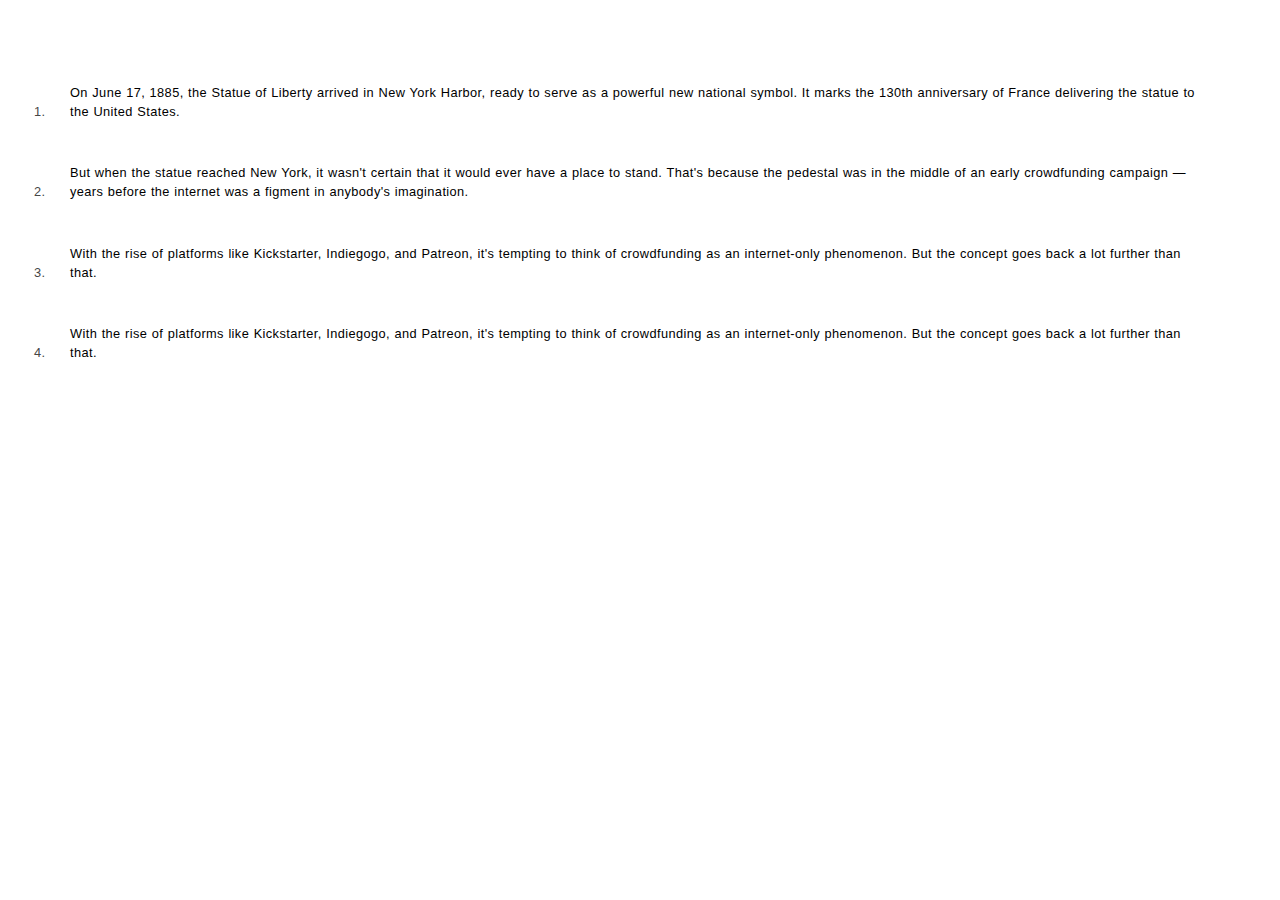
<file: views/surpport/Editor.html>
<html>
<head>
  <style>
  {
  height: 90%;
}
body {
  background-color: white;
  min-height: 90%;
}
ol {
    font-family: 'Quicksand Regular 100', sans-serif;
    word-spacing:0.5px ;
    letter-spacing: 0.4px;
    color: #464646;
    font-size: 0.8em;
    line-height: 1.5;
}

/*  editor    */

ol {
    background: white !important;
    padding: 20px;
}

ul {
    background: white;
    padding: 20px;
}

ul li {
    background: white;
    padding: 2px;
    margin-left: 35px;

}
a:link, a:visited {
    color: black;
    text-decoration: none;
    display: inline-block;
}
ol li:hover {
    background-color: #f9f9f9;

}

ol li {
    background: white;
    margin: 2px;
    padding:20px;
}


/*   editor  */
#Old_book {
  background-color: white;
  padding: 20px;
  /*max-height: 100px;*/
}
  </style>
  <!--fonts-->
  <link href="https://fonts.googleapis.com/css?family=Asap" rel="stylesheet">
  <link href="https://fonts.googleapis.com/css?family=Quicksand:500" rel="stylesheet">
  <!--fonts-->
</head>
<body>

    <div id="Old_book">


              <ol>
                <li><a href="#">On June 17, 1885, the Statue of Liberty arrived in New York Harbor, ready to serve as a powerful new national symbol. It marks the 130th anniversary of France delivering the statue to the United States.</a>

              </li>
                <li><a href="#">But when the statue reached New York, it wasn't certain that it would ever have a place to stand. That's because the pedestal was in the middle of an early crowdfunding campaign — years before the internet was a figment in anybody's imagination.</a></li>
                <li><a href="#">With the rise of platforms like Kickstarter, Indiegogo, and Patreon, it's tempting to think of crowdfunding as an internet-only phenomenon. But the concept goes back a lot further than that.</a></li><li><a href="#">With the rise of platforms like Kickstarter, Indiegogo, and Patreon, it's tempting to think of crowdfunding as an internet-only phenomenon. But the concept goes back a lot further than that.</a></li>
              </ol>


        </div>
</body>
</html>
</file>
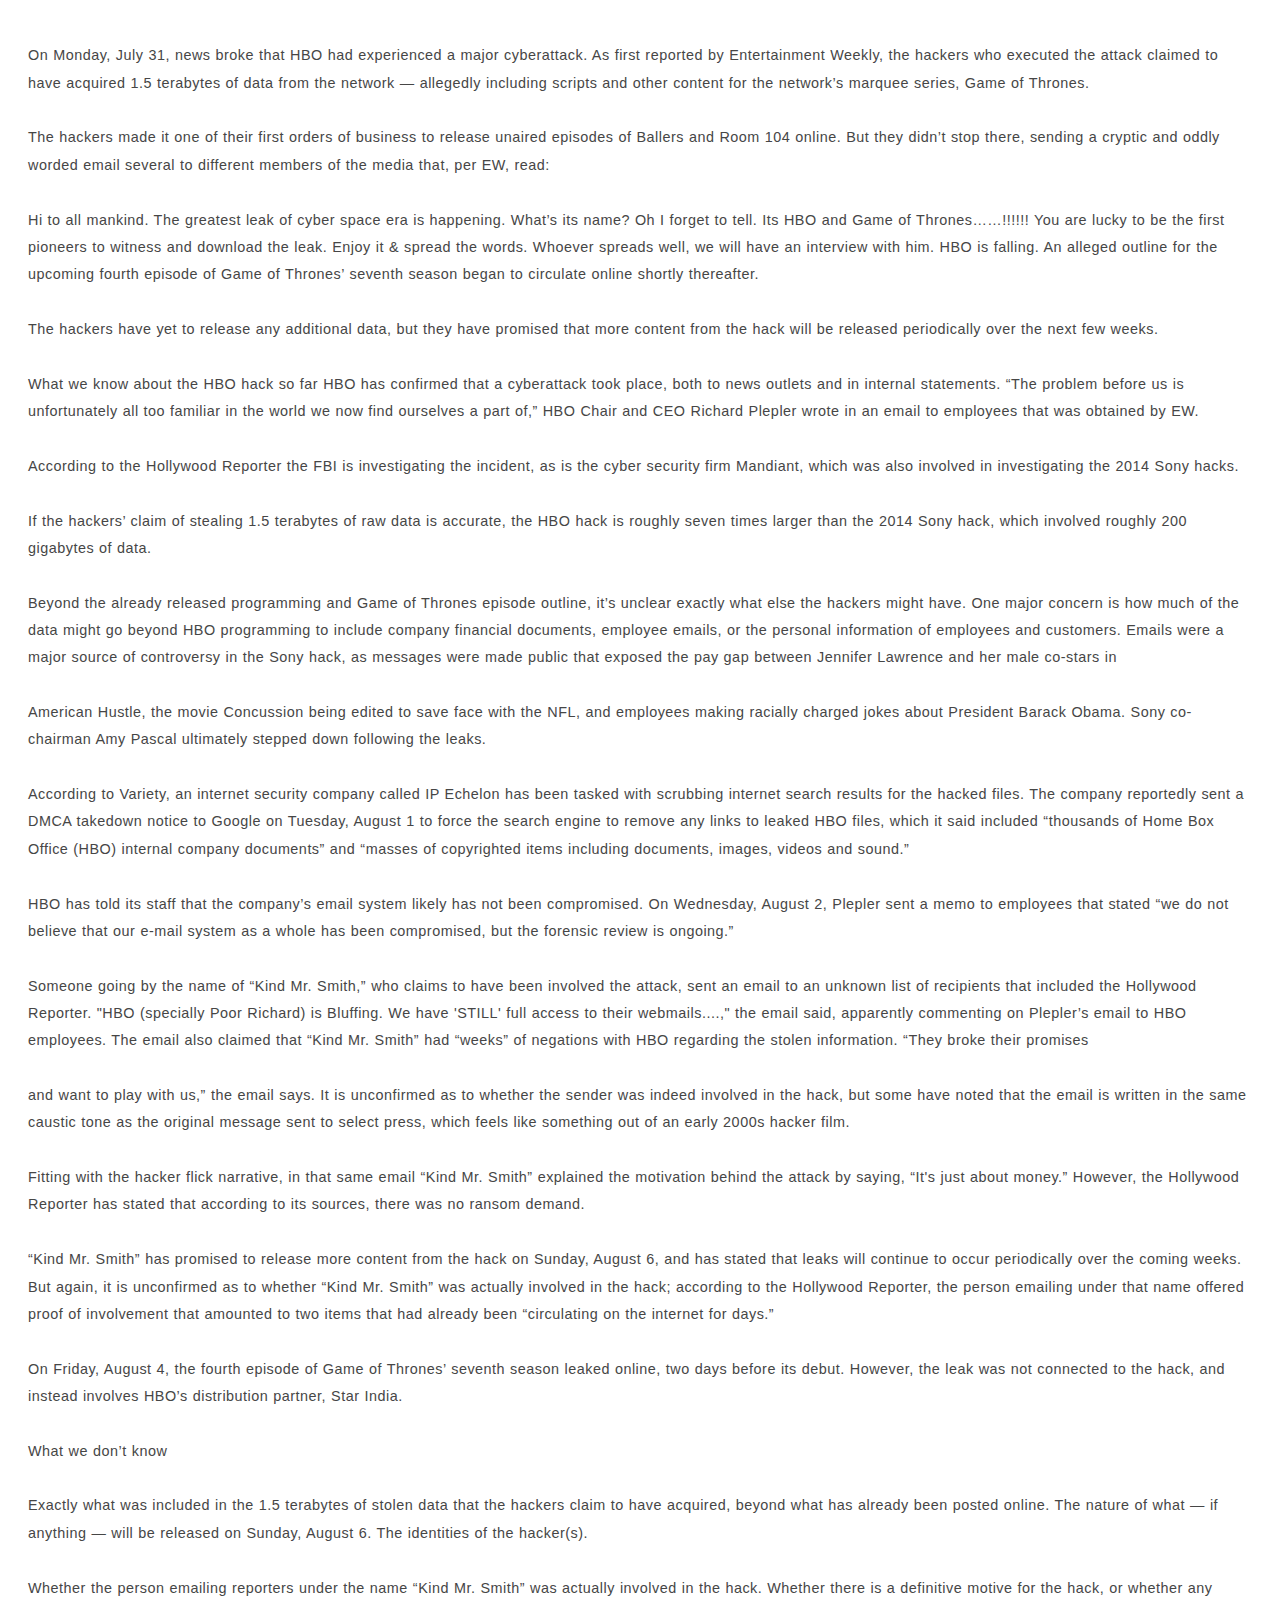
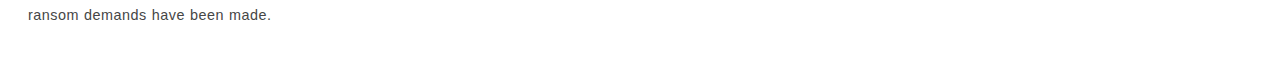
<file: views/surpport/Old_book.html>
<html>
<head>
  <style>
  {
  height: 90%;
}
body {
  background-color: white;
  min-height: 90%;
}
td {
  padding: 80px;
  background-color: white;
  min-height: 100%;
  max-width: 4px;
  max-height: 480px;
}
p {
    font-family: 'Quicksand Regular 100', sans-serif;
    word-spacing:0.5px ;
    letter-spacing: 0.5px;
    color: #464646;
    font-size: 0.9em;
    line-height: 1.9;
}

}
table{
  background-color: green;
  min-height: 100%;
}
#Old_book {
  background-color: white;
  padding: 20px;
  /*max-height: 100px;*/
}
  </style>
  <!--fonts-->
  <link href="https://fonts.googleapis.com/css?family=Asap" rel="stylesheet">
  <link href="https://fonts.googleapis.com/css?family=Quicksand:500" rel="stylesheet">
  <!--fonts-->
</head>
<body>

    <div id="Old_book">
          <p class="Old_Book">

          On Monday, July 31, news broke that HBO had experienced a major cyberattack. As first reported by Entertainment Weekly, the hackers who executed the attack claimed to have acquired 1.5 terabytes of data from the network — allegedly including scripts and other content for the network’s marquee series, Game of Thrones.
          <br><br>
          The hackers made it one of their first orders of business to release unaired episodes of Ballers and Room 104 online. But they didn’t stop there, sending a cryptic and oddly worded email several to different members of the media that, per EW, read:
          <br><br>
          Hi to all mankind. The greatest leak of cyber space era is happening. What’s its name? Oh I forget to tell. Its HBO and Game of Thrones……!!!!!! You are lucky to be the first pioneers to witness and download the leak. Enjoy it & spread the words. Whoever spreads well, we will have an interview with him. HBO is falling.
          An alleged outline for the upcoming fourth episode of Game of Thrones’ seventh season began to circulate online shortly thereafter.
          <br><br>
          The hackers have yet to release any additional data, but they have promised that more content from the hack will be released periodically over the next few weeks.
          <br><br>
          What we know about the HBO hack so far
          HBO has confirmed that a cyberattack took place, both to news outlets and in internal statements. “The problem before us is unfortunately all too familiar in the world we now find ourselves a part of,” HBO Chair and CEO Richard Plepler wrote in an email to employees that was obtained by EW.<br><br>
          According to the Hollywood Reporter the FBI is investigating the incident, as is the cyber security firm Mandiant, which was also involved in investigating the 2014 Sony hacks.<br><br>
          If the hackers’ claim of stealing 1.5 terabytes of raw data is accurate, the HBO hack is roughly seven times larger than the 2014 Sony hack, which involved roughly 200 gigabytes of data.<br><br>
          Beyond the already released programming and Game of Thrones episode outline, it’s unclear exactly what else the hackers might have. One major concern is how much of the data might go beyond HBO programming to include company financial documents, employee emails, or the personal information of employees and customers. Emails were a major source of controversy in the Sony hack, as messages were made public that exposed the pay gap between Jennifer Lawrence and her male co-stars in<br><br> American Hustle, the movie Concussion being edited to save face with the NFL, and employees making racially charged jokes about President Barack Obama. Sony co-chairman Amy Pascal ultimately stepped down following the leaks.<br><br>
          According to Variety, an internet security company called IP Echelon has been tasked with scrubbing internet search results for the hacked files. The company reportedly sent a DMCA takedown notice to Google on Tuesday, August 1 to force the search engine to remove any links to leaked HBO files, which it said included “thousands of Home Box Office (HBO) internal company documents” and “masses of copyrighted items including documents, images, videos and sound.”<br><br>
          HBO has told its staff that the company’s email system likely has not been compromised. On Wednesday, August 2, Plepler sent a memo to employees that stated “we do not believe that our e-mail system as a whole has been compromised, but the forensic review is ongoing.”<br><br>
          Someone going by the name of “Kind Mr. Smith,” who claims to have been involved the attack, sent an email to an unknown list of recipients that included the Hollywood Reporter. "HBO (specially Poor Richard) is Bluffing. We have 'STILL' full access to their webmails....," the email said, apparently commenting on Plepler’s email to HBO employees. The email also claimed that “Kind Mr. Smith” had “weeks” of negations with HBO regarding the stolen information. “They broke their promises<br><br> and want to play with us,” the email says. It is unconfirmed as to whether the sender was indeed involved in the hack, but some have noted that the email is written in the same caustic tone as the original message sent to select press, which feels like something out of an early 2000s hacker film.<br><br>
          Fitting with the hacker flick narrative, in that same email “Kind Mr. Smith” explained the motivation behind the attack by saying, “It's just about money.” However, the Hollywood Reporter has stated that according to its sources, there was no ransom demand.<br><br>
          “Kind Mr. Smith” has promised to release more content from the hack on Sunday, August 6, and has stated that leaks will continue to occur periodically over the coming weeks. But again, it is unconfirmed as to whether “Kind Mr. Smith” was actually involved in the hack; according to the Hollywood Reporter, the person emailing under that name offered proof of involvement that amounted to two items that had already been “circulating on the internet for days.”<br><br>
          On Friday, August 4, the fourth episode of Game of Thrones’ seventh season leaked online, two days before its debut. However, the leak was not connected to the hack, and instead involves HBO’s distribution partner, Star India.<br><br>
          What we don’t know<br><br>
          Exactly what was included in the 1.5 terabytes of stolen data that the hackers claim to have acquired, beyond what has already been posted online.
          The nature of what — if anything — will be released on Sunday, August 6.
          The identities of the hacker(s).<br><br>
          Whether the person emailing reporters under the name “Kind Mr. Smith” was actually involved in the hack.
          Whether there is a definitive motive for the hack, or whether any ransom demands have been made.

          </p>
        </div>
</body>
</html>
</file>
